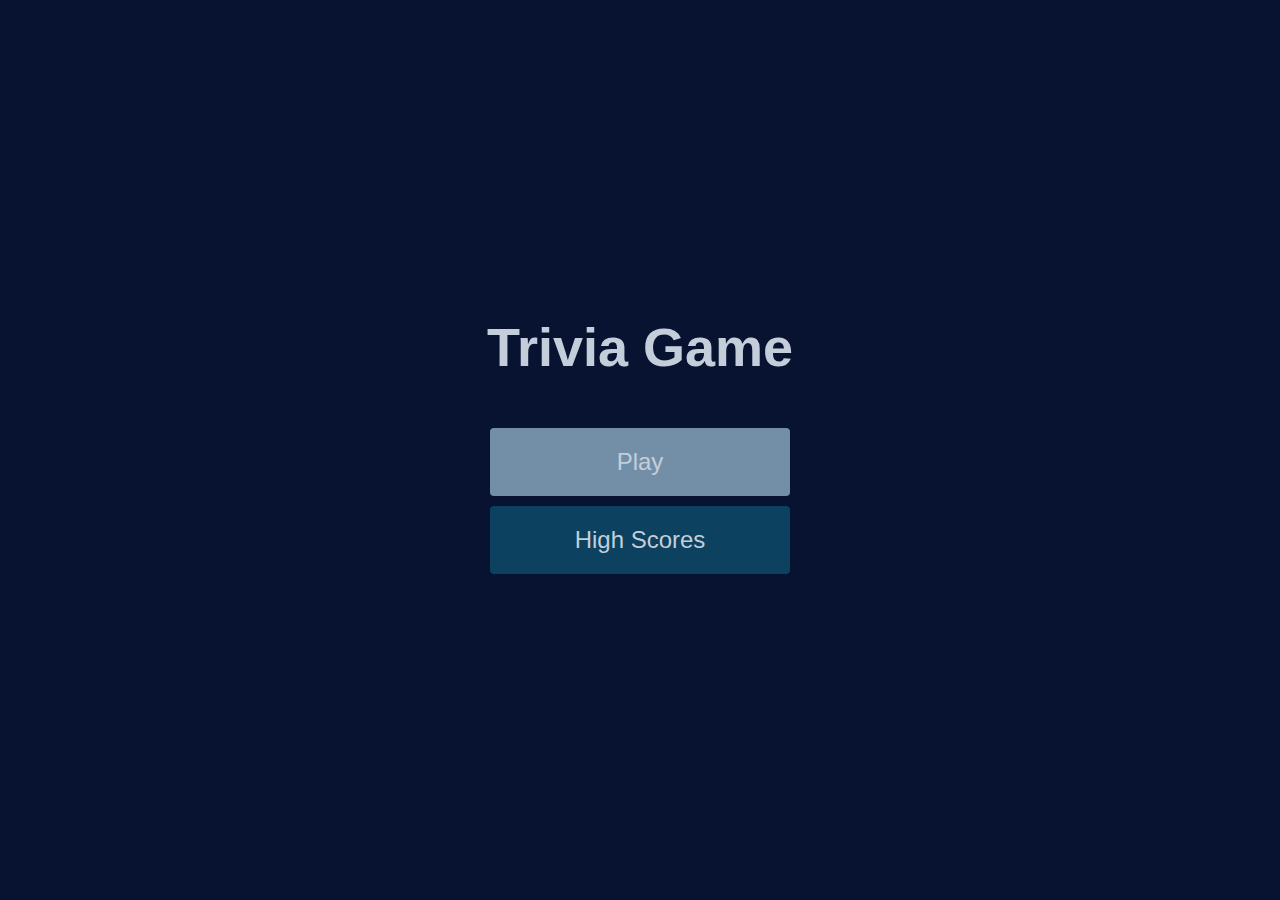
<file: index.html>
<!DOCTYPE html>
<html lang="en">
<head>
    <meta charset="UTF-8">
    <meta http-equiv="X-UA-Compatible" content="IE=edge">
    <meta name="viewport" content="width=, initial-scale=1.0">
    <link rel="stylesheet" href="./style.css">
    <script src="./game.js"></script>
    <title>Triva Game!</title>
</head>
<body>
    <div class="container">
        <div id="home" class="flex-center flex-column">
            <h1>Trivia Game</h1>
            <a class="btn" href="./game.html">Play</a>
            <a class="btn" href="highscores.html" id="highscore-btn"
            class="btn">High Scores</a>
        </div>
    </div>
 </body>
</html>
</file>
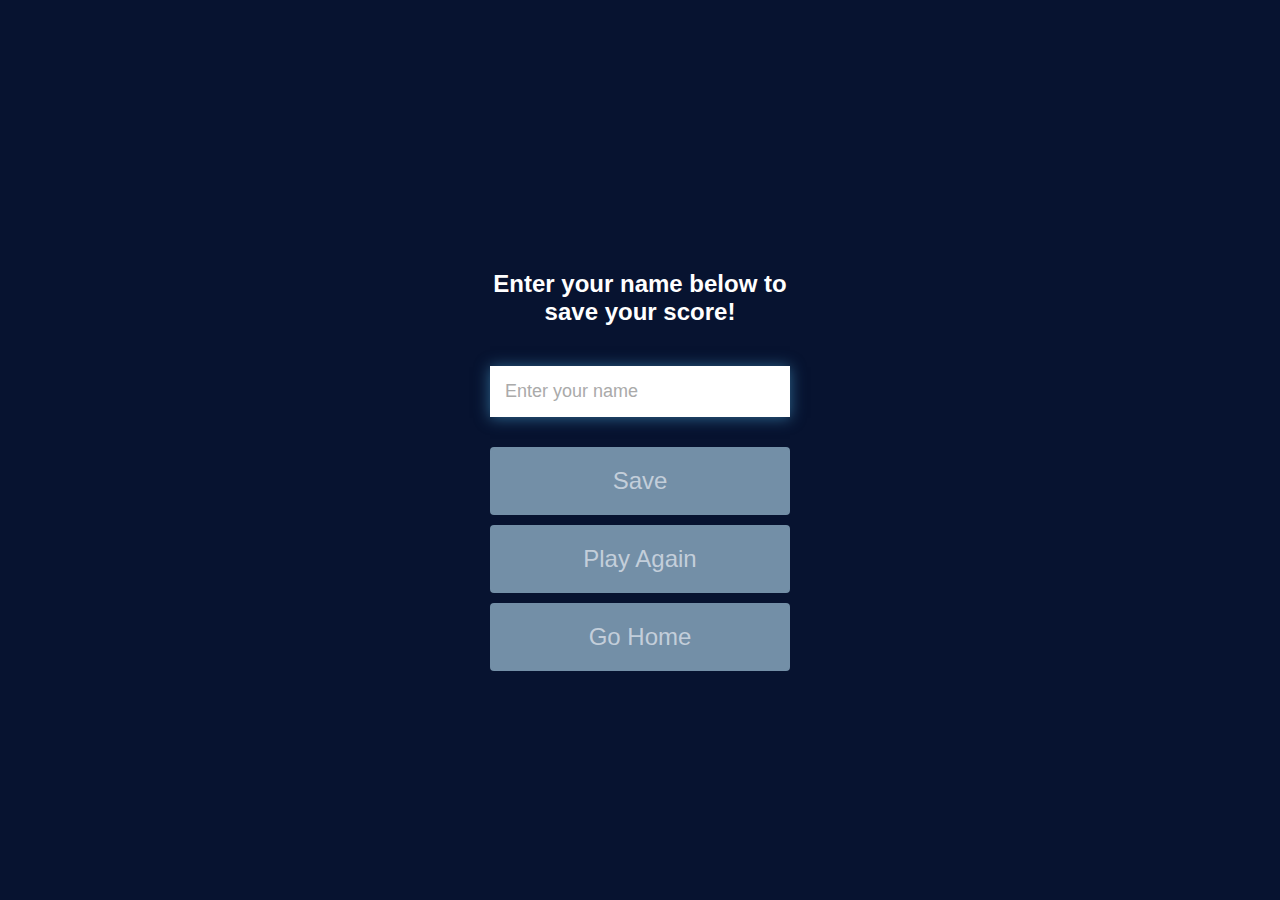
<file: end.html>
<!DOCTYPE html>
<html lang="en">
<head>
    <meta charset="UTF-8">
    <meta http-equiv="X-UA-Compatible" content="IE=edge">
    <meta name="viewport" content="width=device-width, initial-scale=1.0">
    <link rel="stylesheet" href="./style.css">
    <title>Final Score</title>
    <link rel="icon" type="image/png" sizes="32x32" href="./favicon_io/favicon-32x32.png">
    <link rel="icon" type="image/png" sizes="16x16" href="./favicon_io/favicon-16x16.png">
</head>
<body>
    <div class="container">
        <div id="end" class="flex-center flex-column">
            <h1 id="finalScore">0</h1>
            <form class="end-form-container">
                <h2 id="end-text">Enter your name below to save your score!</h2>
                <input type="text" name="name" id="username" placeholder="Enter your name">
                <button class="btn" id="saveScoreBtn" type="submit"
                onclick="saveHighScore(event)" disabled>Save</button>
            </form>
            <a href="game.html" class="btn">Play Again</a>
            <a href="index.html" class="btn">Go Home</a>
        </div>
    </div>
    <script defer src="end.js"></script>
</body>
</html>
</file>
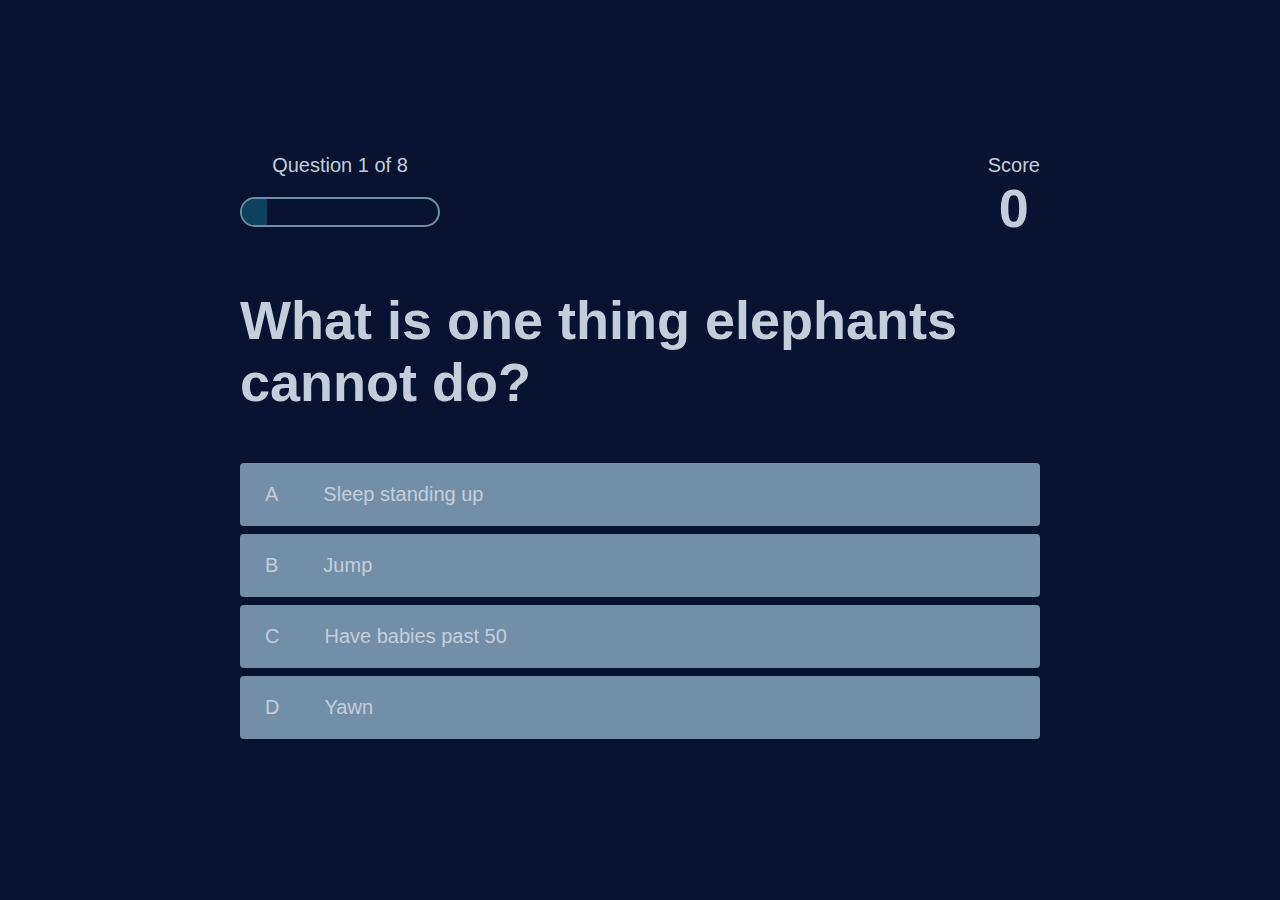
<file: game.html>
<!DOCTYPE html>
<html lang="en">
<head>
    <meta charset="UTF-8">
    <meta http-equiv="X-UA-Compatible" content="IE=edge">
    <meta name="viewport" content="width=device-width, initial-scale=1.0">
    <link rel="stylesheet" href="./style.css">
    <link rel="stylesheet" href="./game.css">
    <title>Let's Play!</title>
    <link rel="icon" type="image/png" sizes="32x32" href="./favicon_io/favicon-32x32.png">
    <link rel="icon" type="image/png" sizes="16x16" href="./favicon_io/favicon-16x16.png">
</head>
<body>
    <div class="container">
        <div id="game" class="justify center flex-column">
            <div id="hud">
                <div class="hud-item">
                    <p id="progressText" class="hud-prefix">
                        Question
                    </p>
                    <div id="progressBar">
                        <div id="progressBarFull"></div>
                    </div>
                </div>
                <div class="hud-item">
                    <p class="hud-prefix">
                        Score
                    </p>
                    <h1 class="hud-main-text" id="score">
                        0
                    </h1>
                </div>
            </div>
            <h1 id="question">What is your answer?</h1>
            <div class="choice-container">
                <p class="choice-prefix">A</p>
                <p class="choice-text" data-number="1">Choice 1</p>
            </div>
            <div class="choice-container">
                <p class="choice-prefix">B</p>
                <p class="choice-text" data-number="2">Choice 2</p>
            </div>
            <div class="choice-container">
                <p class="choice-prefix">C</p>
                <p class="choice-text" data-number="3">Choice 3</p>
            </div>
            <div class="choice-container">
                <p class="choice-prefix">D</p>
                <p class="choice-text" data-number="4">Choice 4</p>
            </div>
        </div>
    </div>
    <script defer src="./game.js"></script>
</body>
</html>
</file>
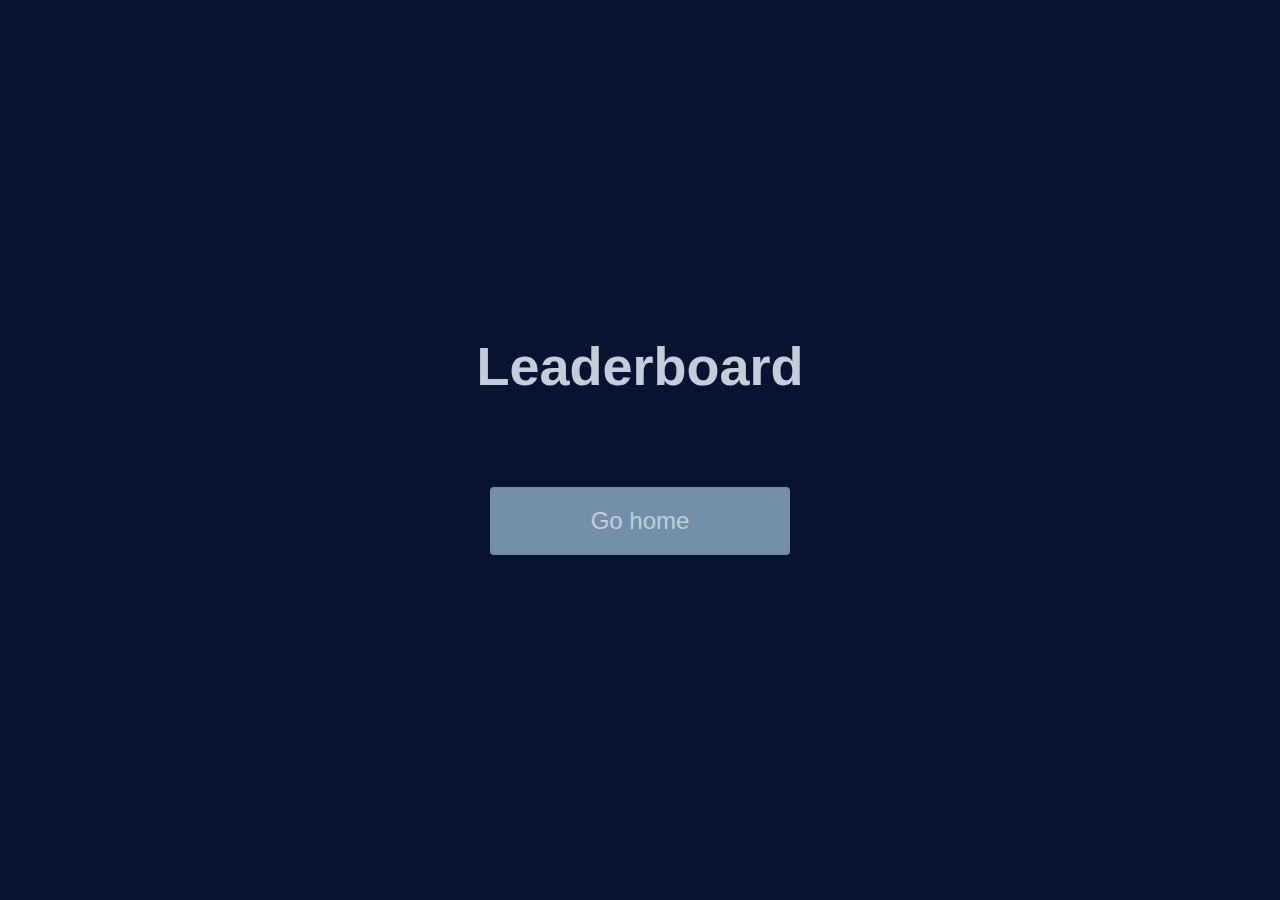
<file: highscores.html>
<!DOCTYPE html>
<html lang="en">
<head>
    <meta charset="UTF-8">
    <meta http-equiv="X-UA-Compatible" content="IE=edge">
    <meta name="viewport" content="width=device-width, initial-scale=1.0">
    <link rel="stylesheet" href="style.css">
    <link rel="stylesheet" href="highscores.css">
    <title>High Scores!</title>
    <link rel="icon" type="image/png" sizes="32x32" href="./favicon_io/favicon-32x32.png">
    <link rel="icon" type="image/png" sizes="16x16" href="./favicon_io/favicon-16x16.png">
</head>
<body>
    <div class="container">
        <div id="highscores" class="flex-center flex-column">
            <h1 id="finalScore">Leaderboard</h1>
            <ul id="highScoresList"></ul>
            <a href="index.html" class="btn">Go home</a>
        </div>
    </div>
    <script defer src="highscores.js"></script>
</body>
</html>
</file>
<file: style.css>
body {
    background-color: #071330;
}

* {
    box-sizing: border-box;
    font-family: Arial, Helvetica, sans-serif;
    margin: 0;
    padding: 0;
    font-size: 62.5%;
    color: #C3CEDA;
}

h1 {
   font-size: 5.4rem;
   color: #C3CEDA;
   margin-bottom: 5rem;
} 

h2 {
    font-size: 4.2rem;
    margin-bottom: 4rem;
    font-weight: 700;
}

.container {
    width: 100vw;
    height: 100vh;
    display: flex;
    justify-content: center;
    align-items: center;
    max-width: 80rem;
    margin: 0 auto;
}

.flex-column {
    display: flex;
    flex-direction: column;
}

.flex-center {
    justify-content: center;
    align-items: center;
}

.justify-center {
    text-align: center;
}

.text-center {
    text-align: center;
}

.hidden {
    display: none;
}

.btn {
    font-size: 2.4rem;
    padding: 2rem 0;
    width: 30rem;
    text-align: center;
    margin-bottom: 1rem;
    text-decoration: none;
    background: #738FA7;
    border-radius: 4px;
}

.btn:hover {
    cursor: pointer;
    box-shadow: 0 0.4rem 1.4rem 0 rgba(8, 114, 244, 0.6);
    transition: transform 150ms;
    transform: scale(1.03);
}

.btn[disabled]:hover {
    cursor: not-allowed;
    box-shadow: none;
    transform: none;
}

#highscore-btn {
    background: #0C4160;
}

#highscore-btn:hover {
    box-shadow: 0 0.4rem 1.4rem 0 rgba(8, 114, 244, 0.6);
}

/* End page css */

.end-form-container {
    width: 100%;
    display: flex;
    flex-direction: column;
    align-items: center;
    max-width: 30rem;
}

input {
    margin-bottom:  1rem;
    width: 20rem;
    padding: 1.5rem;
    font-size: 1.8rem;
    border: none;
    box-shadow: 0 0.1rem 1.4rem 0 rgba(86, 185, 235, 0.5);
}

input::placeholder {
    color: #aaa;
}

#username {
    margin-bottom: 3rem;
    width: 100%;
    outline: none;
}

#end-text {
    font-size: 2.4rem;
    color: white;
    text-align: center;
}

#saveScoreBtn {
    border: none;
}
</file>
<file: game.css>
h1 {
    color: #C3CEDA;
}

.choice-container {
    display: flex;
    margin-bottom: 0.8rem;
    width: 100%;
    border-radius: 4px;
    background: #738FA7;
    min-width: 80rem;
}

.choice-container:hover {
    cursor: pointer;
    /* box-shadow: 0 0.4 1.4rem 0 rgba(6, 103, 247, 0.5); */
    transform: scale(1.02);
    transform: 100ms;
}

.choice-prefix {
    padding: 2rem 2.5rem;
    color: #C3CEDA;
    font-size: 2rem;
}

.choice-text {
    padding: 2rem;
    width: 100%;
    color: #C3CEDA;
    font-size: 2rem;
}

.correct {
    background: linear-gradient(32deg, rgba(11, 223, 36) 0%, rgb(41, 232, 111) 100%);
}

.incorrect {
    background: linear-gradient(32deg, rgba(230, 29, 29, 1) 0%, rgb(224, 11, 11, 1) 100%);
}

/* Heads up display */
#hud {
    display: flex;
    justify-content: space-between;
}

.hud-prefix {
    text-align: center;
    font-size: 2rem;
    color: #C3CEDA;
}

.hud-main-text {
    text-align: center;
    color: #C3CEDA;
}

#progressBar {
    width: 20rem;
    height: 3rem;
    border: 0.2rem solid rgb(115, 143, 167);
    margin-top: 2rem;
    border-radius: 50px;
    overflow: hidden;
}

#progressBarFull {
    height: 100%;
    background: rgb(12, 65, 96);
    width: 0%;
}
@media screen and (max-width) {
   .choice-container {
        min-width: 40rem;
   } 
}
</file>
<file: highscores.css>
body {
    color: white;
}

#highScoresList {
    list-style: none;
    margin-bottom: 4rem;
}

.high-score {
    font-size: 2.8rem;
    margin-bottom: 0.5rem;
}
</file>
